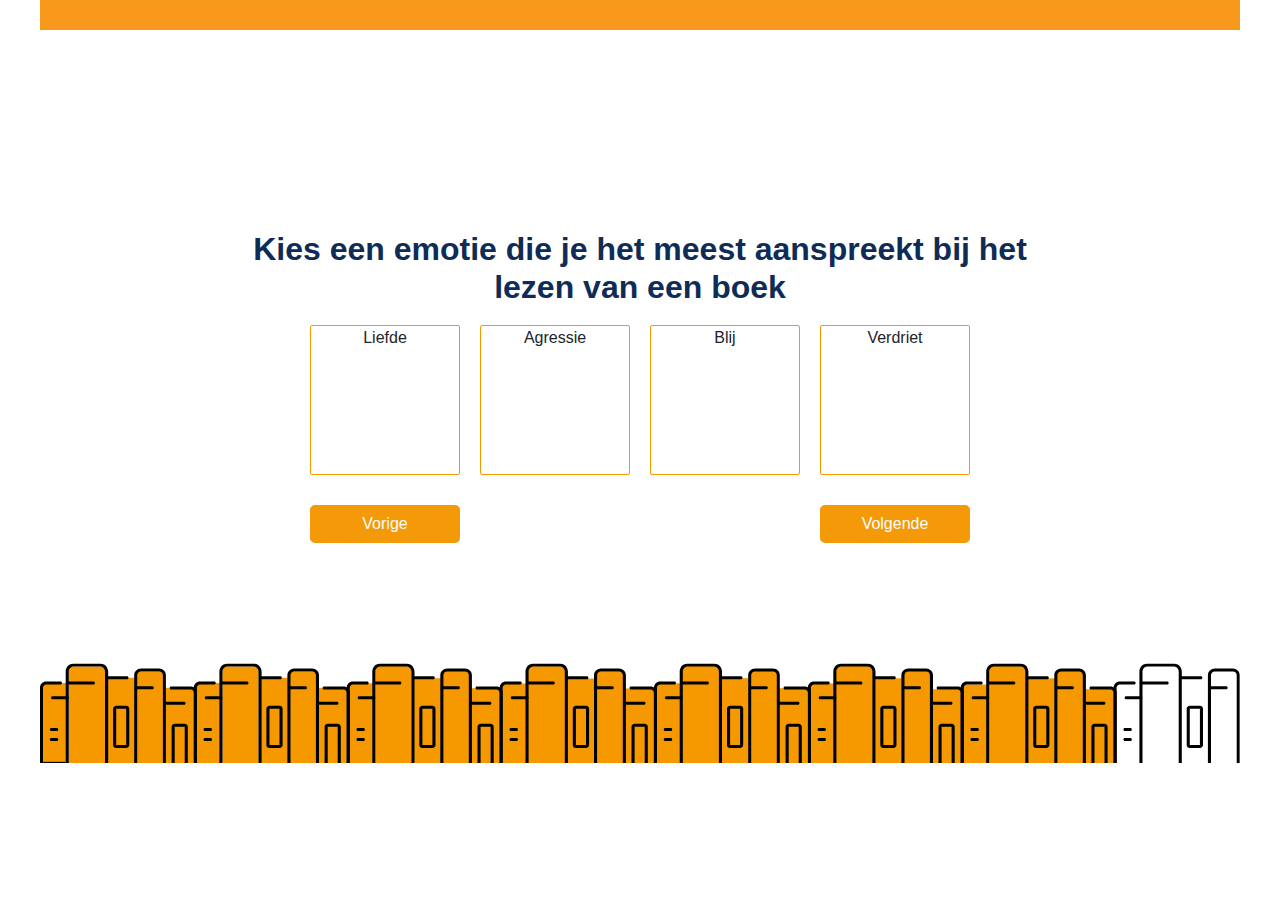
<file: emotie.html>
<!DOCTYPE html>
<html lang="en">

<head>

    <!-- meta information -->
    <meta charset="UTF-8">
    <meta name="viewport" content="width=device-width, initial-scale=1.0">
    <meta http-equiv="X-UA-Compatible" content="ie=edge">

    <!-- bootstrap -->
    <link rel="stylesheet" href="https://stackpath.bootstrapcdn.com/bootstrap/4.3.1/css/bootstrap.min.css" integrity="sha384-ggOyR0iXCbMQv3Xipma34MD+dH/1fQ784/j6cY/iJTQUOhcWr7x9JvoRxT2MZw1T"
        crossorigin="anonymous">

    <!-- stylesheets -->
    <link rel="stylesheet" href="css/index.css">

    <!-- fontawesome -->
    <link rel="stylesheet" href="https://use.fontawesome.com/releases/v5.7.2/css/all.css" integrity="sha384-fnmOCqbTlWIlj8LyTjo7mOUStjsKC4pOpQbqyi7RrhN7udi9RwhKkMHpvLbHG9Sr"
        crossorigin="anonymous">

    <title>Stumpel prototype</title>
</head>

<body>
    <nav class="navigatie navbar navbar-expand-lg">
        <div class="container">
            <button class="navbar-toggler" type="button" data-toggle="collapse" data-target="#navbarSupportedContent"
                aria-controls="navbarSupportedContent" aria-expanded="false" aria-label="Toggle navigation">
                <span class="navbar-toggler-icon"></span>
            </button>

            <div class="collapse navbar-collapse" id="navbarSupportedContent">

                <form class="form-inline my-2 my-lg-0 ml-auto navigatie-zoeken">
                    <a href="index.html"><i class="fas fa-home"></i></a>
                </form>
            </div>
        </div>
    </nav>
    <div class="row">
        <div class="col-md-12 uitleg">
            <h2 class="algemeen-h2 vragen-titel">Kies een emotie die je het meest aanspreekt bij het lezen van een boek</h2>
            
            <div class="row justify-content-center vragen">
                <div class="col-md2 vragen-links quiz-answer">
                    <i class="fas fa-grin-hearts"></i>
                    <p>Liefde</p>
                </div>
                <div class="col-md2 vragen-links quiz-answer">
                    <i class="fas fa-angry"></i>
                    <p>Agressie</p>
                </div>
                <div class="col-md2 vragen-links quiz-answer">
                    <i class="fas fa-smile"></i>
                    <p>Blij</p>
                </div>
                <div class="col-md2 vragen-links quiz-answer">
                    <i class="fas fa-sad-tear"></i>
                    <p>Verdriet</p>
                </div>

                <div class="row justify-content-center vragen">
                        <div class="col-md2 buttons">
                            <a href="waarom.html"><button type="button"><i class="fas fa-angle-left"></i> Vorige</button></a>
                        </div>
                        <div class="col-md2 buttons">
                            </div>
                            <div class="col-md2 buttons">
                                </div>
                        <div class="col-md2 buttons">
                           <a href="results.html"><button type="button">Volgende <i class="fas fa-angle-right"></i></button></a>
                        </div>
                </div>
            </div>

        </div> 
        <img src="img/vraag5.svg" alt="vraag 5" class="voortgang-balk-emotie">
    </div>
</body>

<!-- jQuery script -->
<script src="https://ajax.googleapis.com/ajax/libs/jquery/3.3.1/jquery.min.js"></script>
<script src="https://cdnjs.cloudflare.com/ajax/libs/popper.js/1.14.7/umd/popper.min.js" integrity="sha384-UO2eT0CpHqdSJQ6hJty5KVphtPhzWj9WO1clHTMGa3JDZwrnQq4sF86dIHNDz0W1"
    crossorigin="anonymous"></script>
<script src="https://stackpath.bootstrapcdn.com/bootstrap/4.3.1/js/bootstrap.min.js" integrity="sha384-JjSmVgyd0p3pXB1rRibZUAYoIIy6OrQ6VrjIEaFf/nJGzIxFDsf4x0xIM+B07jRM"
    crossorigin="anonymous"></script>

<!-- own script files -->
<script src="js/script.js"></script>

</html>
</file>
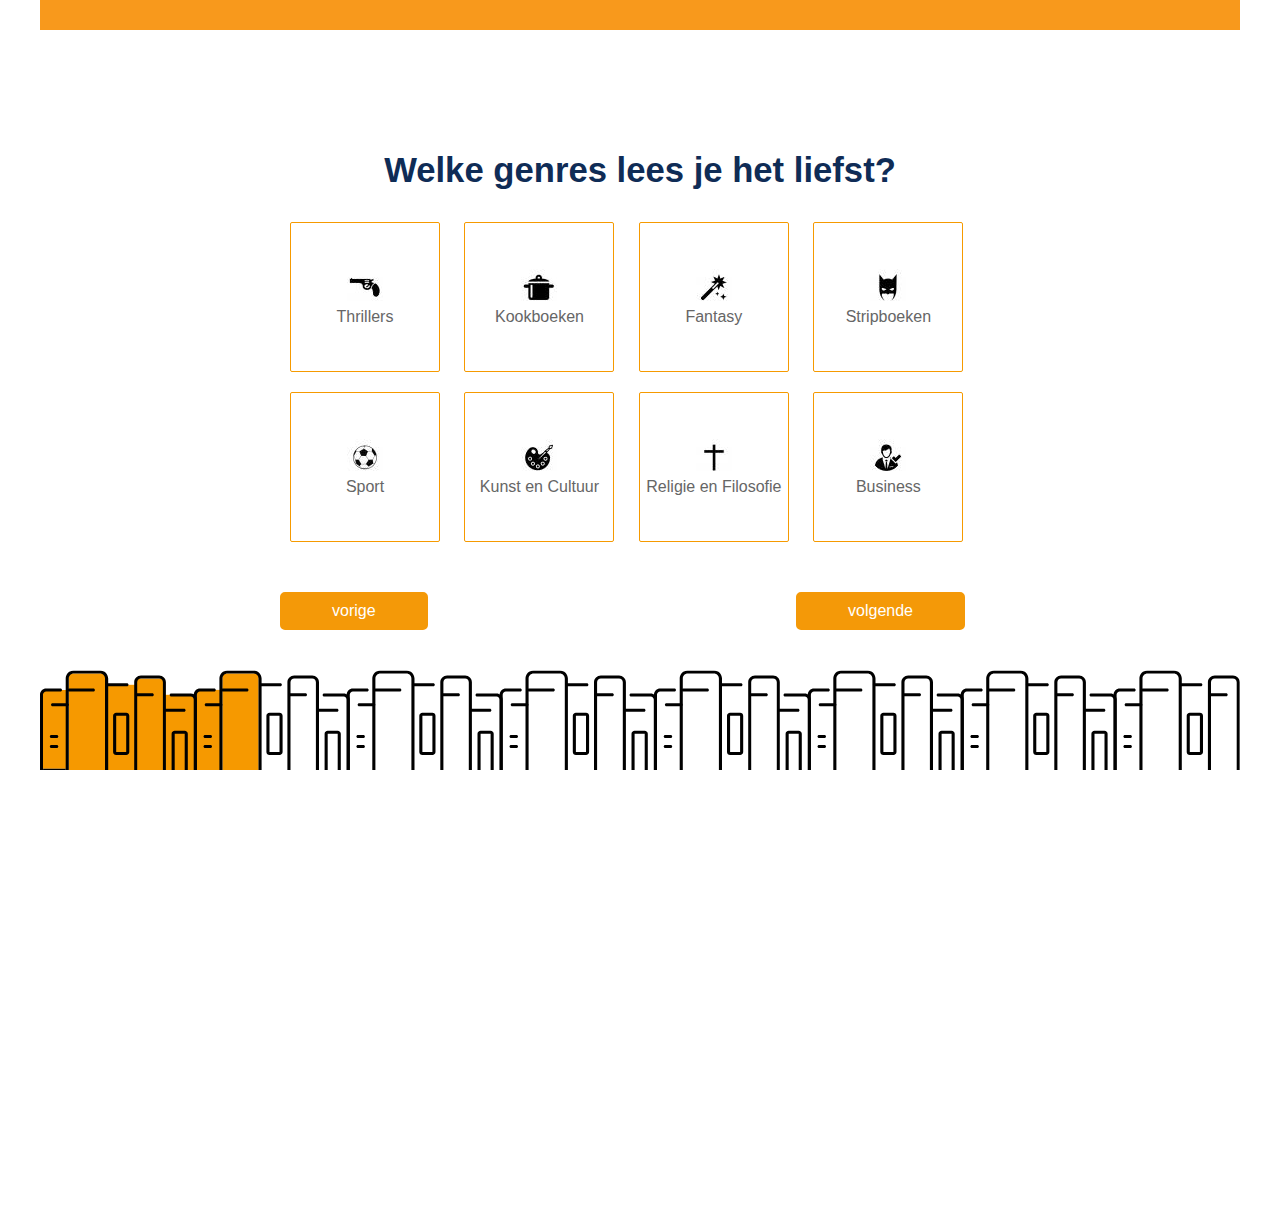
<file: genre.html>
<!DOCTYPE html>
<html lang="en">

<head>
    <!-- meta information -->
    <meta charset="UTF-8">
    <meta name="viewport" content="width=device-width, initial-scale=1.0">
    <meta http-equiv="X-UA-Compatible" content="ie=edge">
    <!-- bootstrap -->
    <link rel="stylesheet" href="https://stackpath.bootstrapcdn.com/bootstrap/4.3.1/css/bootstrap.min.css" integrity="sha384-ggOyR0iXCbMQv3Xipma34MD+dH/1fQ784/j6cY/iJTQUOhcWr7x9JvoRxT2MZw1T"
        crossorigin="anonymous">
    <!-- stylesheets -->
    <link rel="stylesheet" href="css/genre.css">
    <link rel="stylesheet" href="css/index.css">
    <!-- fontawesome -->
    <link rel="stylesheet" href="https://use.fontawesome.com/releases/v5.7.2/css/all.css" integrity="sha384-fnmOCqbTlWIlj8LyTjo7mOUStjsKC4pOpQbqyi7RrhN7udi9RwhKkMHpvLbHG9Sr"
        crossorigin="anonymous">

    <title>Stumpel Genre</title>
</head>

<body>
    <nav class="navigatie navbar navbar-expand-lg">
        <div class="container">
            <button class="navbar-toggler" type="button" data-toggle="collapse" data-target="#navbarSupportedContent"
                aria-controls="navbarSupportedContent" aria-expanded="false" aria-label="Toggle navigation">
                <span class="navbar-toggler-icon"></span>
            </button>

            <div class="collapse navbar-collapse" id="navbarSupportedContent">

                <form class="form-inline my-2 my-lg-0 ml-auto navigatie-zoeken">
                    <a href="index.html"><i class="fas fa-home"></i></a>
                </form>
            </div>
        </div>
    </nav>

    <div class="main">
        <div class="genres">
            <h2 id="genre-title" class=" vragen-titel">Welke genres lees je het liefst?</h2>
            <div class="top-row choices">
                    <div class="content quiz-answer">
                        <img class="genre-img" src="img/thriller.jpg" alt="Thrillers">
                        <p>Thrillers</p>
                    </div>
                    <div class="content quiz-answer">
                        <img class="genre-img" src="img/kookboeken.jpg" alt="Kookboeken">
                        <p>Kookboeken</p>
                    </div>
                    <div class="content quiz-answer">
                        <img class="genre-img" src="img/fantasy.jpg" alt="Fantasy">
                        <p>Fantasy</p>
                    </div>
                    <div class="content quiz-answer">
                        <img class="genre-img" src="img/stripboeken.jpg" alt="Stripboeken">
                        <p>Stripboeken</p>
                    </div>
            </div>
            <div class="bottom-row choices">
                    <div class="content quiz-answer">
                        <img class="genre-img" src="img/sport_en_hobby.jpg" alt="Sport">
                        <p>Sport</p>
                    </div>
                    <div class="content quiz-answer">
                        <img class="genre-img" src="img/kunst.jpg" alt="Kunst">
                        <p>Kunst en Cultuur</p>
                    </div>
                    <div class="content quiz-answer">
                        <img class="genre-img" src="img/religie.jpg" alt="Religie">
                        <p>Religie en Filosofie</p>
                    </div>
                    <div class="content quiz-answer">
                        <img class="genre-img" src="img/business.jpg" alt="Business">
                        <p>Business</p>
                    </div>
            </div>
            <div class="button-navigation">
                <a id="back" href="uitleg.html"><button type="button" class="algemeen-button where-button"><i class="fas fa-angle-left"></i> vorige</button></a>
                <a id="next" href="leeftijd.html"><button type="button" class="algemeen-button where-button">volgende <i class="fas fa-angle-right"></i></button></a>
        </div>
        </div>
        <img src="img/vraag1.svg" alt="vraag 1" class="voortgang-balk">
    </div>



</body>

<!-- jQuery script -->
<script src="https://ajax.googleapis.com/ajax/libs/jquery/3.3.1/jquery.min.js"></script>
<script src="https://cdnjs.cloudflare.com/ajax/libs/popper.js/1.14.7/umd/popper.min.js" integrity="sha384-UO2eT0CpHqdSJQ6hJty5KVphtPhzWj9WO1clHTMGa3JDZwrnQq4sF86dIHNDz0W1"
    crossorigin="anonymous"></script>
<script src="https://stackpath.bootstrapcdn.com/bootstrap/4.3.1/js/bootstrap.min.js" integrity="sha384-JjSmVgyd0p3pXB1rRibZUAYoIIy6OrQ6VrjIEaFf/nJGzIxFDsf4x0xIM+B07jRM"
    crossorigin="anonymous"></script>

<!-- own script files -->
<script src="js/script.js"></script>

</html>
</file>
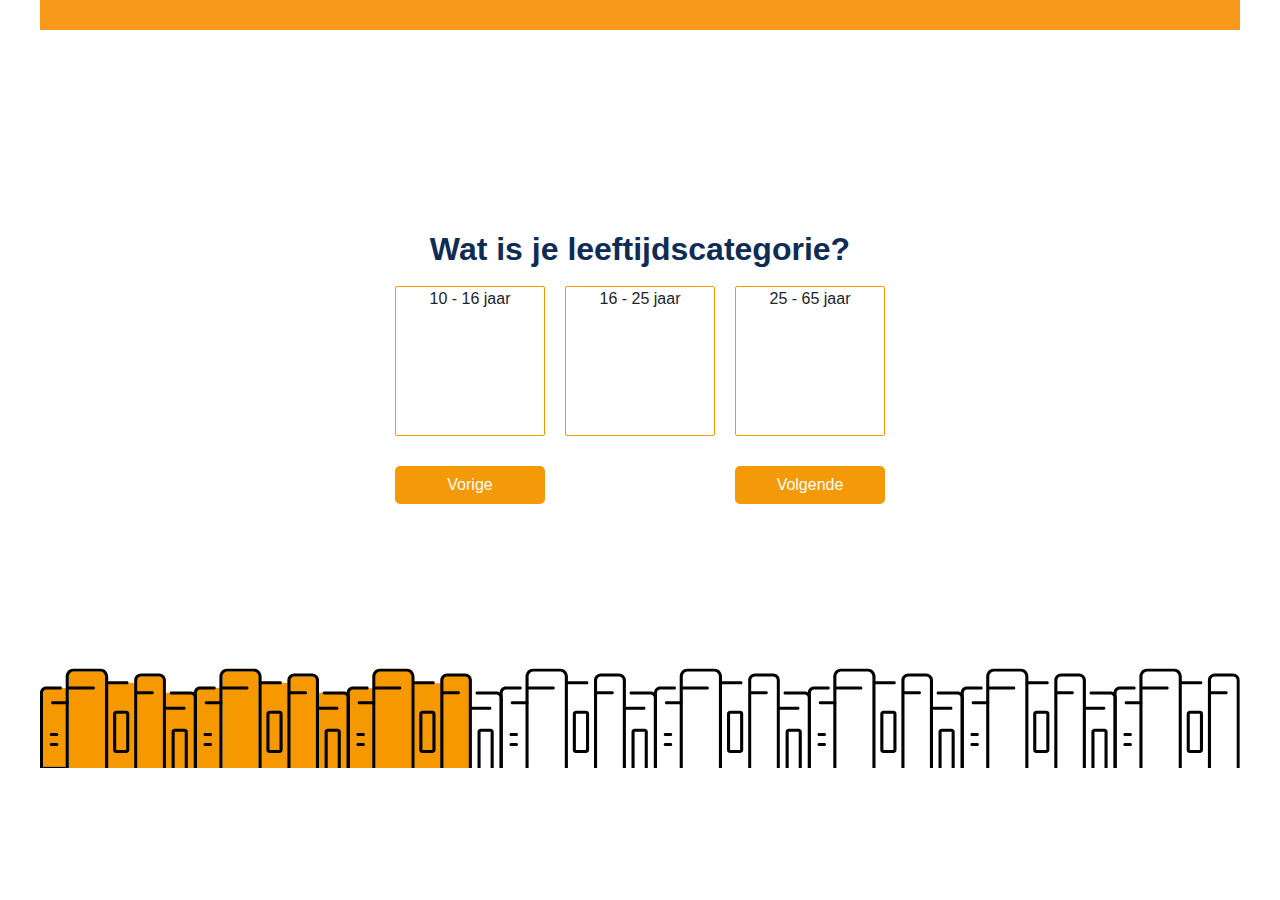
<file: leeftijd.html>
<!DOCTYPE html>
<html lang="en">

<head>

    <!-- meta information -->
    <meta charset="UTF-8">
    <meta name="viewport" content="width=device-width, initial-scale=1.0">
    <meta http-equiv="X-UA-Compatible" content="ie=edge">

    <!-- bootstrap -->
    <link rel="stylesheet" href="https://stackpath.bootstrapcdn.com/bootstrap/4.3.1/css/bootstrap.min.css" integrity="sha384-ggOyR0iXCbMQv3Xipma34MD+dH/1fQ784/j6cY/iJTQUOhcWr7x9JvoRxT2MZw1T"
        crossorigin="anonymous">

    <!-- stylesheets -->
    <link rel="stylesheet" href="css/index.css">

    <!-- fontawesome -->
    <link rel="stylesheet" href="https://use.fontawesome.com/releases/v5.7.2/css/all.css" integrity="sha384-fnmOCqbTlWIlj8LyTjo7mOUStjsKC4pOpQbqyi7RrhN7udi9RwhKkMHpvLbHG9Sr"
        crossorigin="anonymous">

    <title>Stumpel prototype</title>
</head>

<body>

    <nav class="navigatie navbar navbar-expand-lg">
        <div class="container">
            <button class="navbar-toggler" type="button" data-toggle="collapse" data-target="#navbarSupportedContent"
                aria-controls="navbarSupportedContent" aria-expanded="false" aria-label="Toggle navigation">
                <span class="navbar-toggler-icon"></span>
            </button>

            <div class="collapse navbar-collapse" id="navbarSupportedContent">

                <form class="form-inline my-2 my-lg-0 ml-auto navigatie-zoeken">
                    <a href="index.html"><i class="fas fa-home"></i></a>
                </form>
            </div>
        </div>
    </nav>

    <div class="row">
        <div class="col-md-12 uitleg">
            <h2 class="algemeen-h2 vragen-titel">Wat is je leeftijdscategorie?</h2>
            
            <div class="row justify-content-center vragen">
                <div class="col-md2 vragen-links quiz-answer">
                    <i class="fas fa-child"></i>
                    <p>10 - 16 jaar</p>
                </div>
                <div class="col-md2 vragen-links quiz-answer">
                        <span class="fa-stack fa-2x">
                                <i class="fas fa-male"></i>
                                <i class="fas fa-female"></i>
                        </span>
                    <p>16 - 25 jaar</p>
                </div>
                <div class="col-md2 vragen-links quiz-answer">
                        <span class="fa-stack fa-2x">
                                <i class="fas fa-male"></i>
                                <i class="fas fa-female"></i>
                        </span>
                    <p>25 - 65 jaar</p>
                </div>

                <div class="row justify-content-center vragen">
                        <div class="col-md2 buttons">
                            <a href="genre.html"><button type="button"><i class="fas fa-angle-left"></i> Vorige</button></a>
                        </div>
                        <div class="col-md2 buttons">
                            </div>
                        <div class="col-md2 buttons">
                           <a href="where.html"><button type="button">Volgende<i class="fas fa-angle-right"></i></button></a>
                        </div>
                </div>
            </div>

        </div> 
        <img src="img/vraag2.svg" alt="vraag 1" class="voortgang-balk">
    </div>
</body>

<!-- jQuery script -->
<script src="https://ajax.googleapis.com/ajax/libs/jquery/3.3.1/jquery.min.js"></script>
<script src="https://cdnjs.cloudflare.com/ajax/libs/popper.js/1.14.7/umd/popper.min.js" integrity="sha384-UO2eT0CpHqdSJQ6hJty5KVphtPhzWj9WO1clHTMGa3JDZwrnQq4sF86dIHNDz0W1"
    crossorigin="anonymous"></script>
<script src="https://stackpath.bootstrapcdn.com/bootstrap/4.3.1/js/bootstrap.min.js" integrity="sha384-JjSmVgyd0p3pXB1rRibZUAYoIIy6OrQ6VrjIEaFf/nJGzIxFDsf4x0xIM+B07jRM"
    crossorigin="anonymous"></script>

<!-- own script files -->
<script src="js/script.js"></script>

</html>
</file>
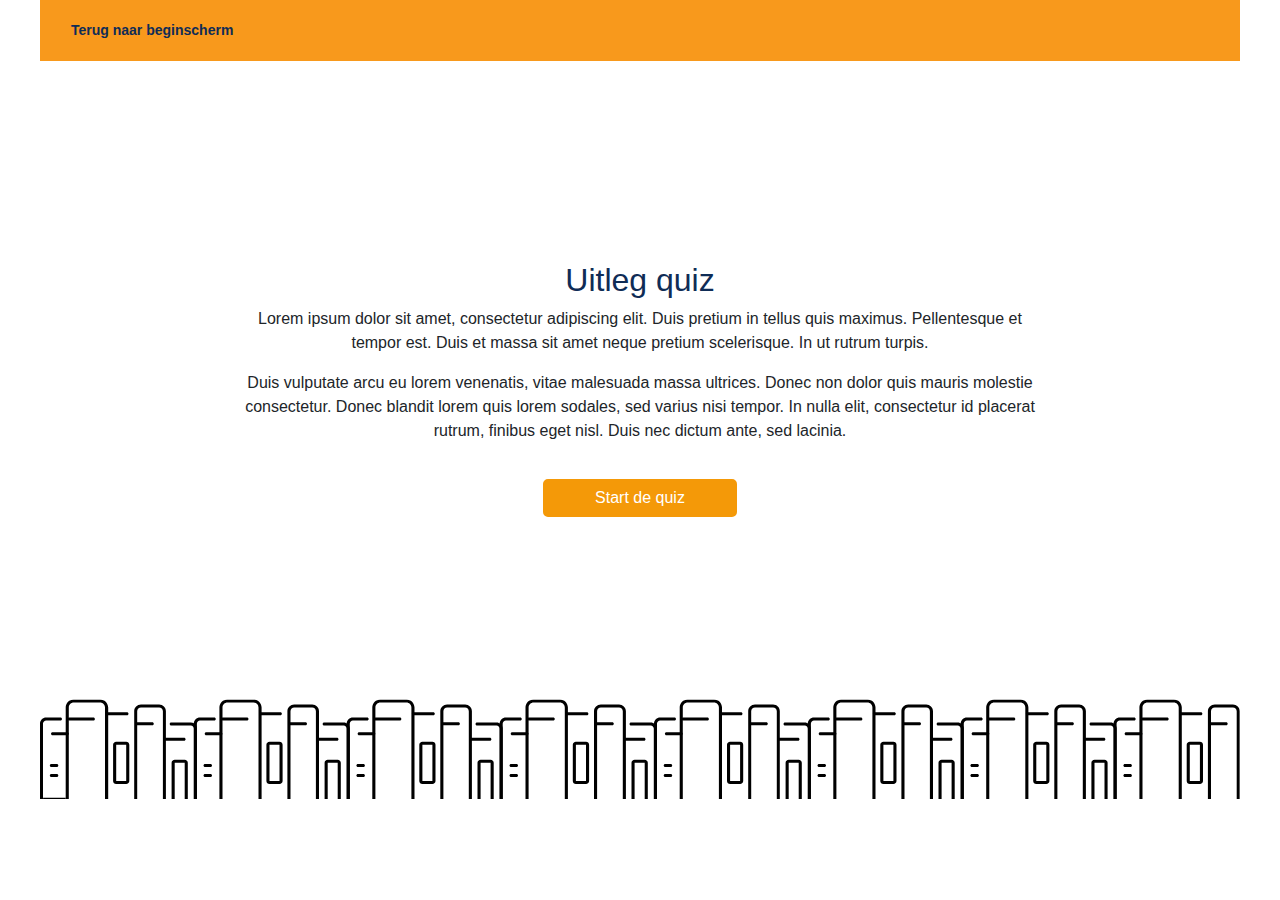
<file: uitleg.html>
<!DOCTYPE html>
<html lang="en">

<head>

    <!-- meta information -->
    <meta charset="UTF-8">
    <meta name="viewport" content="width=device-width, initial-scale=1.0">
    <meta http-equiv="X-UA-Compatible" content="ie=edge">

    <!-- bootstrap -->
    <link rel="stylesheet" href="https://stackpath.bootstrapcdn.com/bootstrap/4.3.1/css/bootstrap.min.css" integrity="sha384-ggOyR0iXCbMQv3Xipma34MD+dH/1fQ784/j6cY/iJTQUOhcWr7x9JvoRxT2MZw1T"
        crossorigin="anonymous">

    <!-- stylesheets -->
    <link rel="stylesheet" href="css/index.css">

    <!-- fontawesome -->
    <link rel="stylesheet" href="https://use.fontawesome.com/releases/v5.7.2/css/all.css" integrity="sha384-fnmOCqbTlWIlj8LyTjo7mOUStjsKC4pOpQbqyi7RrhN7udi9RwhKkMHpvLbHG9Sr"
        crossorigin="anonymous">

    <title>Stumpel prototype</title>
</head>

<body>
        <nav class="navigatie navbar navbar-expand-lg">
                <div class="container">
                    <a class="navbar-brand algemeen-link" href="index.html"><i class="fas fa-angle-left"></i> Terug naar beginscherm</a>
                    <button class="navbar-toggler" type="button" data-toggle="collapse" data-target="#navbarSupportedContent"
                        aria-controls="navbarSupportedContent" aria-expanded="false" aria-label="Toggle navigation">
                        <span class="navbar-toggler-icon"></span>
                    </button>
        
                    <div class="collapse navbar-collapse" id="navbarSupportedContent">
        
                        <form class="form-inline my-2 my-lg-0 ml-auto navigatie-zoeken">
                            <a href="index.html"><i class="fas fa-home"></i></a>
                        </form>
                    </div>
                </div>
            </nav>
    <div class="row">
        <div class="col-md-12 uitleg">
            <h2 class="algemeen-h2">Uitleg quiz</h2>
            <p>Lorem ipsum dolor sit amet, consectetur adipiscing elit. Duis pretium in tellus quis maximus.
                Pellentesque et tempor est. Duis et massa sit amet neque pretium scelerisque. In ut rutrum turpis.</p>

            <p>Duis vulputate arcu eu lorem venenatis, vitae malesuada massa ultrices. Donec non dolor quis
                mauris molestie consectetur. Donec blandit lorem quis lorem sodales, sed varius nisi tempor. In
                nulla elit, consectetur id placerat rutrum, finibus eget nisl. Duis nec dictum ante, sed lacinia.</p>

            <a href="genre.html"><button type="button" class="algemeen-button uitleg-button">Start de quiz</button></a>
        </div>
        <img src="img/bookrow.svg" alt="vraag 1" class="voortgang-balk-uitleg">
    </div>
</body>

<!-- jQuery script -->
<script src="https://ajax.googleapis.com/ajax/libs/jquery/3.3.1/jquery.min.js"></script>
<script src="https://cdnjs.cloudflare.com/ajax/libs/popper.js/1.14.7/umd/popper.min.js" integrity="sha384-UO2eT0CpHqdSJQ6hJty5KVphtPhzWj9WO1clHTMGa3JDZwrnQq4sF86dIHNDz0W1"
    crossorigin="anonymous"></script>
<script src="https://stackpath.bootstrapcdn.com/bootstrap/4.3.1/js/bootstrap.min.js" integrity="sha384-JjSmVgyd0p3pXB1rRibZUAYoIIy6OrQ6VrjIEaFf/nJGzIxFDsf4x0xIM+B07jRM"
    crossorigin="anonymous"></script>

<!-- own script files -->
<script src="js/script.js"></script>

</html>
</file>
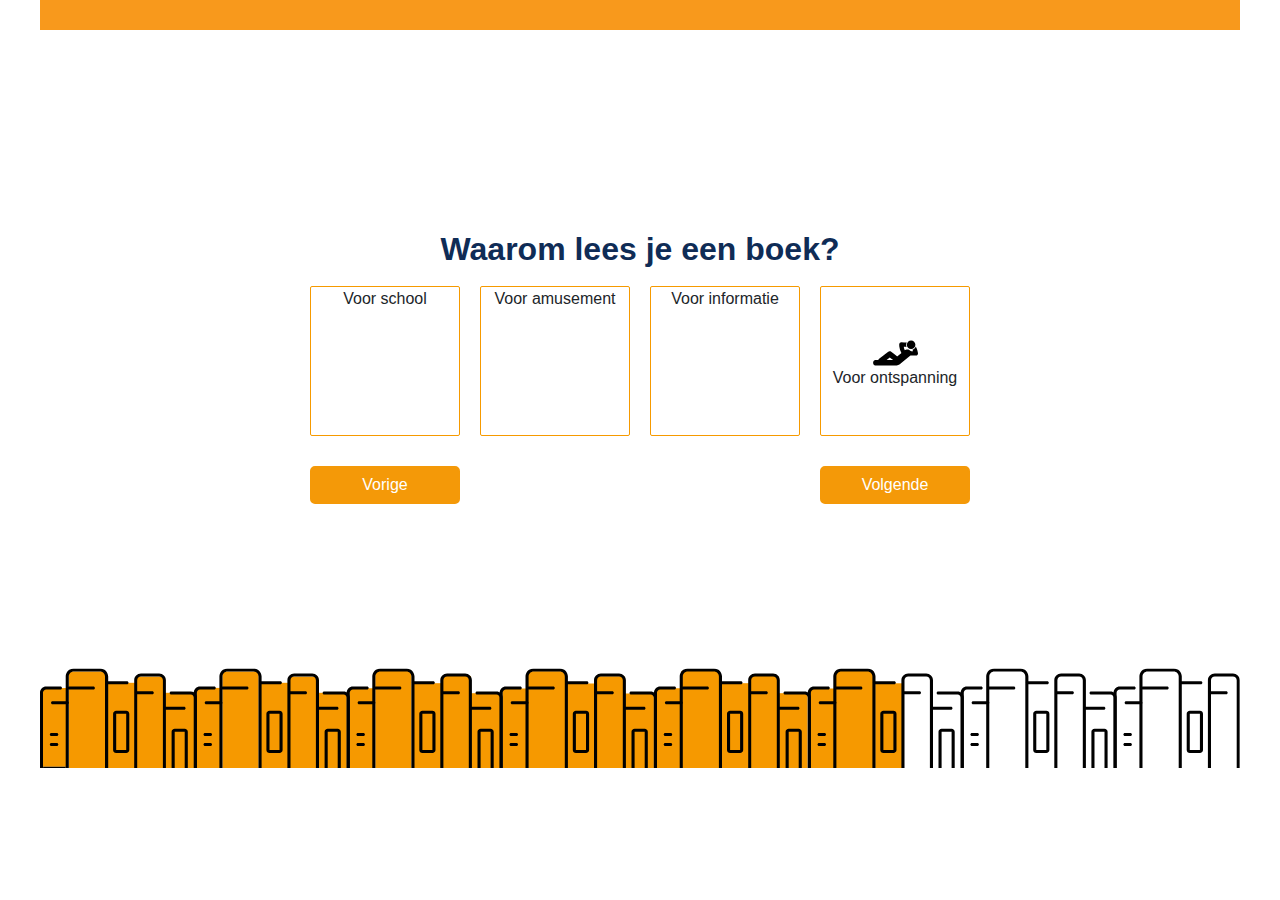
<file: waarom.html>
<!DOCTYPE html>
<html lang="en">

<head>

    <!-- meta information -->
    <meta charset="UTF-8">
    <meta name="viewport" content="width=device-width, initial-scale=1.0">
    <meta http-equiv="X-UA-Compatible" content="ie=edge">

    <!-- bootstrap -->
    <link rel="stylesheet" href="https://stackpath.bootstrapcdn.com/bootstrap/4.3.1/css/bootstrap.min.css" integrity="sha384-ggOyR0iXCbMQv3Xipma34MD+dH/1fQ784/j6cY/iJTQUOhcWr7x9JvoRxT2MZw1T"
        crossorigin="anonymous">

    <!-- stylesheets -->
    <link rel="stylesheet" href="css/index.css">

    <!-- fontawesome -->
    <link rel="stylesheet" href="https://use.fontawesome.com/releases/v5.7.2/css/all.css" integrity="sha384-fnmOCqbTlWIlj8LyTjo7mOUStjsKC4pOpQbqyi7RrhN7udi9RwhKkMHpvLbHG9Sr"
        crossorigin="anonymous">

    <title>Stumpel prototype</title>
</head>

<body>
    <nav class="navigatie navbar navbar-expand-lg">
        <div class="container">
            <button class="navbar-toggler" type="button" data-toggle="collapse" data-target="#navbarSupportedContent"
                aria-controls="navbarSupportedContent" aria-expanded="false" aria-label="Toggle navigation">
                <span class="navbar-toggler-icon"></span>
            </button>

            <div class="collapse navbar-collapse" id="navbarSupportedContent">

                <form class="form-inline my-2 my-lg-0 ml-auto navigatie-zoeken">
                    <a href="index.html"><i class="fas fa-home"></i></a>
                </form>
            </div>
        </div>
    </nav>
    <div class="row">
        <div class="col-md-12 uitleg">
            <h2 class="algemeen-h2 vragen-titel">Waarom lees je een boek?</h2>
            
            <div class="row justify-content-center vragen">
                <div class="col-md2 vragen-links quiz-answer">
                    <i class="fas fa-graduation-cap"></i>
                    <p>Voor school</p>
                </div>
                <div class="col-md2 vragen-links quiz-answer">
                    <i class="fas fa-chess-knight"></i>
                    <p>Voor amusement</p>
                </div>
                <div class="col-md2 vragen-links quiz-answer">
                    <i class="fas fa-info"></i>
                    <p>Voor informatie</p>
                </div>
                <div class="col-md2 vragen-links quiz-answer">
                    <i><img src="img/relaxing.svg" alt="relaxing"></i>
                    <p>Voor ontspanning</p>
                </div>

                <div class="row justify-content-center vragen">
                        <div class="col-md2 buttons">
                            <a href="where.html"><button type="button"><i class="fas fa-angle-left"></i> Vorige</button></a>
                        </div>
                        <div class="col-md2 buttons">
                            </div>
                            <div class="col-md2 buttons">
                                </div>
                        <div class="col-md2 buttons">
                           <a href="emotie.html"><button type="button">Volgende <i class="fas fa-angle-right"></i></button></a>
                        </div>
                </div>
            </div>
        </div> 
        <img src="img/vraag4.svg" alt="vraag 4" class="voortgang-balk">
    </div>
</body>

<!-- jQuery script -->
<script src="https://ajax.googleapis.com/ajax/libs/jquery/3.3.1/jquery.min.js"></script>
<script src="https://cdnjs.cloudflare.com/ajax/libs/popper.js/1.14.7/umd/popper.min.js" integrity="sha384-UO2eT0CpHqdSJQ6hJty5KVphtPhzWj9WO1clHTMGa3JDZwrnQq4sF86dIHNDz0W1"
    crossorigin="anonymous"></script>
<script src="https://stackpath.bootstrapcdn.com/bootstrap/4.3.1/js/bootstrap.min.js" integrity="sha384-JjSmVgyd0p3pXB1rRibZUAYoIIy6OrQ6VrjIEaFf/nJGzIxFDsf4x0xIM+B07jRM"
    crossorigin="anonymous"></script>

<!-- own script files -->
<script src="js/script.js"></script>

</html>
</file>
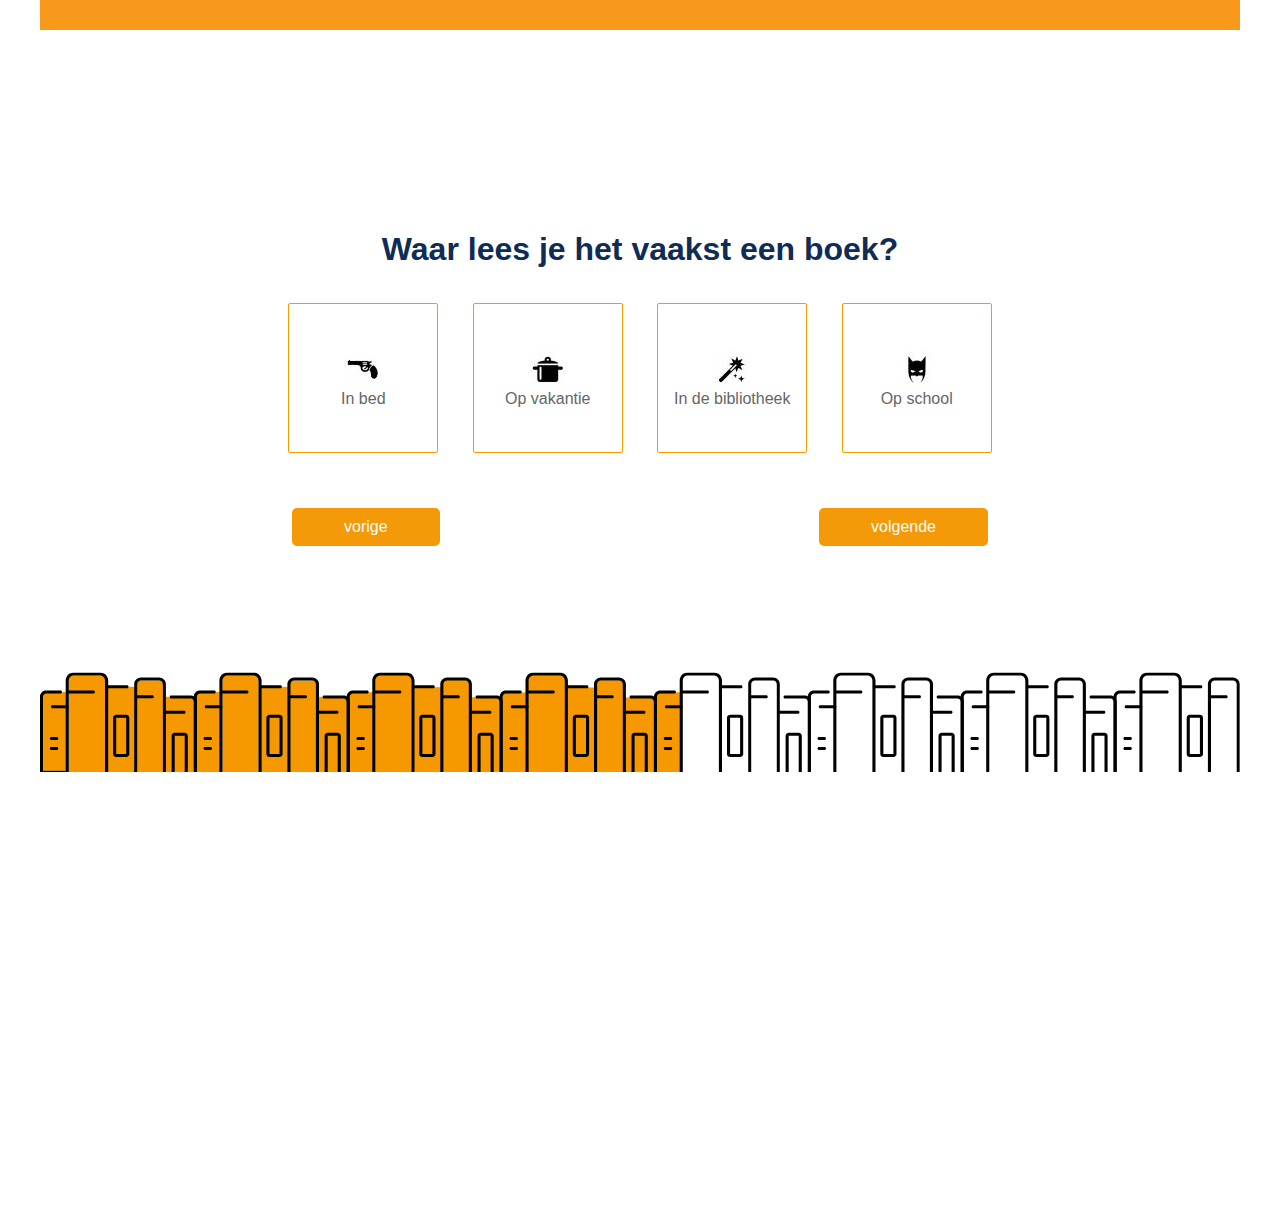
<file: where.html>
<!DOCTYPE html>
<html lang="en">

<head>
    <!-- meta information -->
    <meta charset="UTF-8">
    <meta name="viewport" content="width=device-width, initial-scale=1.0">
    <meta http-equiv="X-UA-Compatible" content="ie=edge">
    <!-- bootstrap -->
    <link rel="stylesheet" href="https://stackpath.bootstrapcdn.com/bootstrap/4.3.1/css/bootstrap.min.css" integrity="sha384-ggOyR0iXCbMQv3Xipma34MD+dH/1fQ784/j6cY/iJTQUOhcWr7x9JvoRxT2MZw1T"
        crossorigin="anonymous">
    <!-- stylesheets -->
    <link rel="stylesheet" href="css/where.css">
    <link rel="stylesheet" href="css/index.css">
    <!-- fontawesome -->
    <link rel="stylesheet" href="https://use.fontawesome.com/releases/v5.7.2/css/all.css" integrity="sha384-fnmOCqbTlWIlj8LyTjo7mOUStjsKC4pOpQbqyi7RrhN7udi9RwhKkMHpvLbHG9Sr"
        crossorigin="anonymous">

    <title>Stumpel where</title>
</head>

<body>
    <nav class="navigatie navbar navbar-expand-lg">
        <div class="container">
            <button class="navbar-toggler" type="button" data-toggle="collapse" data-target="#navbarSupportedContent" aria-controls="navbarSupportedContent"
                aria-expanded="false" aria-label="Toggle navigation">
                <span class="navbar-toggler-icon"></span>
            </button>

            <div class="collapse navbar-collapse" id="navbarSupportedContent">

                <form class="form-inline my-2 my-lg-0 ml-auto navigatie-zoeken">
                    <a href="index.html">
                        <i class="fas fa-home"></i>
                    </a>
                </form>
            </div>
        </div>
    </nav>

    <div class="main">
        <div class="where">
            <h2 id="where-title" class=" vragen-titel">Waar lees je het vaakst een boek?</h2>
            <div class="choices">
                <a href="boek.html">
                    <div class="content quiz-answer">
                        <img class="where-img" src="img/thriller.jpg" alt="Thrillers">
                        <p>In bed</p>
                    </div>
                </a>
                <a href="boek-warning.html">
                    <div class="content quiz-answer">
                        <img class="where-img" src="img/kookboeken.jpg" alt="Kookboeken">
                        <p>Op vakantie</p>
                    </div>
                </a>
                <a href="boek.html">
                    <div class="content quiz-answer">
                        <img class="where-img" src="img/fantasy.jpg" alt="Fantasy">
                        <p>In de bibliotheek</p>
                    </div>
                </a>
                <a href="boek.html">
                    <div class="content quiz-answer">
                        <img class="where-img" src="img/stripboeken.jpg" alt="Stripboeken">
                        <p>Op school</p>
                    </div>
                </a>
            </div>

            <div class="button-navigation">
                    <a id="back" href="leeftijd.html"><button type="button" class="algemeen-button where-button"><i class="fas fa-angle-left"></i> vorige</button></a>
                    <a id="next" href="waarom.html"><button type="button" class="algemeen-button where-button">volgende <i class="fas fa-angle-right"></i></button></a>
            </div>
        </div>
        <img src="img/vraag3.svg" alt="vraag 1" class="voortgang-balk">
    </div>



</body>

<!-- jQuery script -->
<script src="https://ajax.googleapis.com/ajax/libs/jquery/3.3.1/jquery.min.js"></script>
<script src="https://cdnjs.cloudflare.com/ajax/libs/popper.js/1.14.7/umd/popper.min.js" integrity="sha384-UO2eT0CpHqdSJQ6hJty5KVphtPhzWj9WO1clHTMGa3JDZwrnQq4sF86dIHNDz0W1"
    crossorigin="anonymous"></script>
<script src="https://stackpath.bootstrapcdn.com/bootstrap/4.3.1/js/bootstrap.min.js" integrity="sha384-JjSmVgyd0p3pXB1rRibZUAYoIIy6OrQ6VrjIEaFf/nJGzIxFDsf4x0xIM+B07jRM"
    crossorigin="anonymous"></script>

<!-- own script files -->
<script src="js/script.js"></script>

</html>
</file>
<file: css/index.css>
html {
    max-width: 1200px;
    min-height: 800px;
    max-height: 800px;
    margin: 0 auto;
}

/* ALGEMEEN */
.algemeen-button {
    background-color: #f49908;
    border: 2px solid #f49908;
    padding: 5px 50px;
    border-radius: 5px;
    color: #ffffff;
}


.algemeen-h2,
.algemeen-h3 {
    color: #0f2c56;
    font-family: 'Ubuntu', sans-serif;
}


p {
    font-family: 'Montserrat', sans-serif;
}

.algemeen-link {
    color: #0f2c56!important;
    font-size: 14px;
    font-weight: 600;
}

.algemeen-link::before {
    color: #000000;
}

.row {
    margin: 0!important;
}


.container {
    max-width: 1400px;
}

a {
    text-decoration: none !important;

}

/* NAVIGATIE */
.navigatie {
    background-color: #f8991c !important;
    padding-top: 15px;
    padding-bottom: 15px;
}

.navigatie a {
    color: #ffffff;
}

.navigatie-zoeken i {
    color: #0f2c56;
    font-size: 20px;
}

/* ZOEK FULL SCREEN */
#search {
    position: fixed;
    top: 0px;
    left: 0px;
    width: 100%;
    height: 100%;
    z-index: 999999;
    background-color: rgba(255, 255, 255, 0.95);

    -webkit-transition: all 0.5s ease-in-out;
    -moz-transition: all 0.5s ease-in-out;
    -o-transition: all 0.5s ease-in-out;
    -ms-transition: all 0.5s ease-in-out;
    transition: all 0.5s ease-in-out;

    -webkit-transform: translate(0px, -100%) scale(0, 0);
    -moz-transform: translate(0px, -100%) scale(0, 0);
    -o-transform: translate(0px, -100%) scale(0, 0);
    -ms-transform: translate(0px, -100%) scale(0, 0);
    transform: translate(0px, -100%) scale(0, 0);

    opacity: 0;
}

#search.open {
    -webkit-transform: translate(0px, 0px) scale(1, 1);
    -moz-transform: translate(0px, 0px) scale(1, 1);
    -o-transform: translate(0px, 0px) scale(1, 1);
    -ms-transform: translate(0px, 0px) scale(1, 1);
    transform: translate(0px, 0px) scale(1, 1);
    opacity: 1;
}

#search input[type="search"] {
    position: absolute;
    top: 50%;
    left: 20%;
    width: 60%;
    color: rgb(116, 116, 116);
    background: rgba(0, 0, 0, 0);
    font-size: 60px;
    font-weight: 300;
    text-align: center;
    border: none;
    border-bottom: 4px solid rgb(116, 116, 116);
    margin: 0px auto;
    margin-top: -51px;
    padding-left: 30px;
    padding-right: 30px;
    outline: none;
}

#search .btn {
    position: absolute;
    top: 47%;
    right: 20%;
    background-color: #f49908;
    -webkit-mask: url('../img/search.svg') no-repeat;
    mask: url('../img/search.svg') no-repeat;
    width: 50px;
    height: 50px;
}

#search .btn img {
    width: 50px;
    color: #f49908;
}

#search .close {
    position: fixed;
    top: 15px;
    right: 15px;
    color: #fff;
    background-color: #f49908;
    border-color: #f49908;
    opacity: 1;
    padding: 10px 17px;
    font-size: 27px;
}


/* CTA SLIDER */
.cta-slider {
    height: 800px;
}

.carousel-item img {
    height: 800px;
    object-fit: cover;
}

/* CTA BLOKKEN */
.cta-blocks,
.cta-slider {
    padding: 0px !important;
}

.cta-blokken {
    height: 800px;
}

.cta-links {
    height: calc(800px/3);
    text-align: center;
    padding: calc(800px/3/3) 0px;
    border: 1px solid #f49908;
}

.cta-links img {
    width: 60px;
    margin: -15px 0 15px 0;
    color: #f49908;
}

/* CAROUSEL */
/* .carousel .carousel-item {
    height: 25em;
  }
  
  .carousel-item img {
      position: absolute;
      top: 0;
      left: 0;
      min-height: 25em;
  } */


  /* PAGINA UITLEG */
  .uitleg {
      margin: 0 auto;
      text-align: center;
      padding: calc(800px/2/2);
  }

  .uitleg-button {
      margin-top: 20px;
  }

  /* VRAGEN */


  .vragen-links {
    width: 150px;
    height: 150px;
    margin: 10px;
    border: 1px solid #f69a00;
    border-radius: 2px;
  }

  .vragen-links i {
    color: black;
    font-size: 30px;
    text-align: center;
    margin-top: 32%;
}

.vragen-links i img {
    width: 45px;
    margin-top: 30%;
    margin-bottom: -7%;
}

.vragen-links .fa-stack {
    margin-top: 10%;
}

.vragen-links .fa-stack i {
    margin-top: 40%;
}

.vragen-links p {
    text-align: center;
}

.vragen-titel {
    font-weight: bold;
}

.buttons {
    width: 150px;
    margin: 10px;
    margin-top: 20px;
}

.buttons button {
    background-color: #f49908;
    border: 2px solid #f49908;
    padding: 5px 20px;
    border-radius: 5px;
    color: #ffffff;
    width: 100%;
}

.voortgang-balk {
    margin-top: -46px;
    width: 1200px;
    height: 100px;
}

.voortgang-balk-emotie {
    margin-top: -90px;
    width: 1200px;
    height: 100px;
}

.voortgang-balk-uitleg {
    margin-top: -18px;
    width: 1200px;
    height: 100px;
}

/* PAGINA UITLEG */
.uitleg {
    margin: 0 auto;
    text-align: center;
    padding: calc(800px/2/2);
}

.uitleg-button {
    margin-top: 20px;
}

/* HOMEPAGE */

/* PAGINA UITLEG */
 
/* PAGINA GENRE */

/* PAGINA BOEK */
.boek-page {
    padding-top: 5%;
}

/* PAGINA BOEK WARNING */

.alert {
    font-weight: bold !important;
}

.alert-link {
    font-weight: normal !important;
}

/* PAGINA LOCATIES */
.locaties { 
    padding-top: 3%;
}

.locaties p {
    margin-bottom: 0.5rem;
}

.locaties td {
    padding:0 !important;
}
</file>
<file: css/genre.css>
a, a:hover, a:active {
    text-decoration: none;
    color: #666;
}

.genres .choices .content {
    color: #666;
    text-decoration: none;
    width: 150px;
    height: 150px;
    margin: 10px;
    background-color: white;
    border: 1px solid #f69a00;
    border-radius: 2px;
    display: inline-block;
}

.main {
    height: 1200px;
}

.genres {
    top: 10%;
    position: relative;
}

.top-row {
    margin: 0 auto;
    top: 20%;
    width: 60%
}

.bottom-row {
    margin: 0 auto;
    width: 60%
}

.genres .content i {
    color: black;
    font-size: 30px;
    text-align: center;
    width: 100%;
    margin: -5px 0 15px 0;
}

.genres p {
    text-align: center;
}

.content {
    height: 100%;
    padding: calc(150px/2/1.6) 0
}

#genre-title {
    margin-bottom: 20px;
    color: #0F2C56;
    font-size: 26pt;
    text-align: center;
}

.genre-img {
    margin: 0 56px;
}

.button-navigation {
    min-height: 50px;
    width: 60%;
    margin: 0 auto;
    padding-top: 40px;
}

.button-navigation #back {
    float: left;
}

.button-navigation #next {
    float: right;
    margin-right: 35px;
}

.voortgang-balk {
    margin-top: 160px !important;
}
</file>
<file: css/where.css>
.where .choices .content {
    color: #666;
    text-decoration: none;
    width: 150px;
    height: 150px;
    margin: 15px;
    background-color: white;
    border: 1px solid #f69a00;
    border-radius: 2px;
    display: inline-block;
}

.main {
    height: 1200px;
}

.where {
    padding: calc(800px/2/2);
    position: relative;
}

.choices {
    margin: 0 auto;
    top: 20%;
    text-align: center;
}

.where .content i {
    color: black;
    font-size: 30px;
    text-align: center;
    width: 100%;
    margin: -5px 0 15px 0;
}

.where p {
    text-align: center;
}

.content {
    height: 100%;
    padding: calc(150px/2/1.6) 0
}

#where-title {
    margin-bottom: 20px;
    color: #0F2C56;
    text-align: center;
}

.where-img {
    margin: 0 56px;
}

.button-navigation {
    min-height: 50px;
    width: 87%;
    margin: 0 auto;
    padding-top: 40px;
}

.button-navigation #back {
    float: left;
}

.button-navigation #next {
    float: right;
}
</file>
